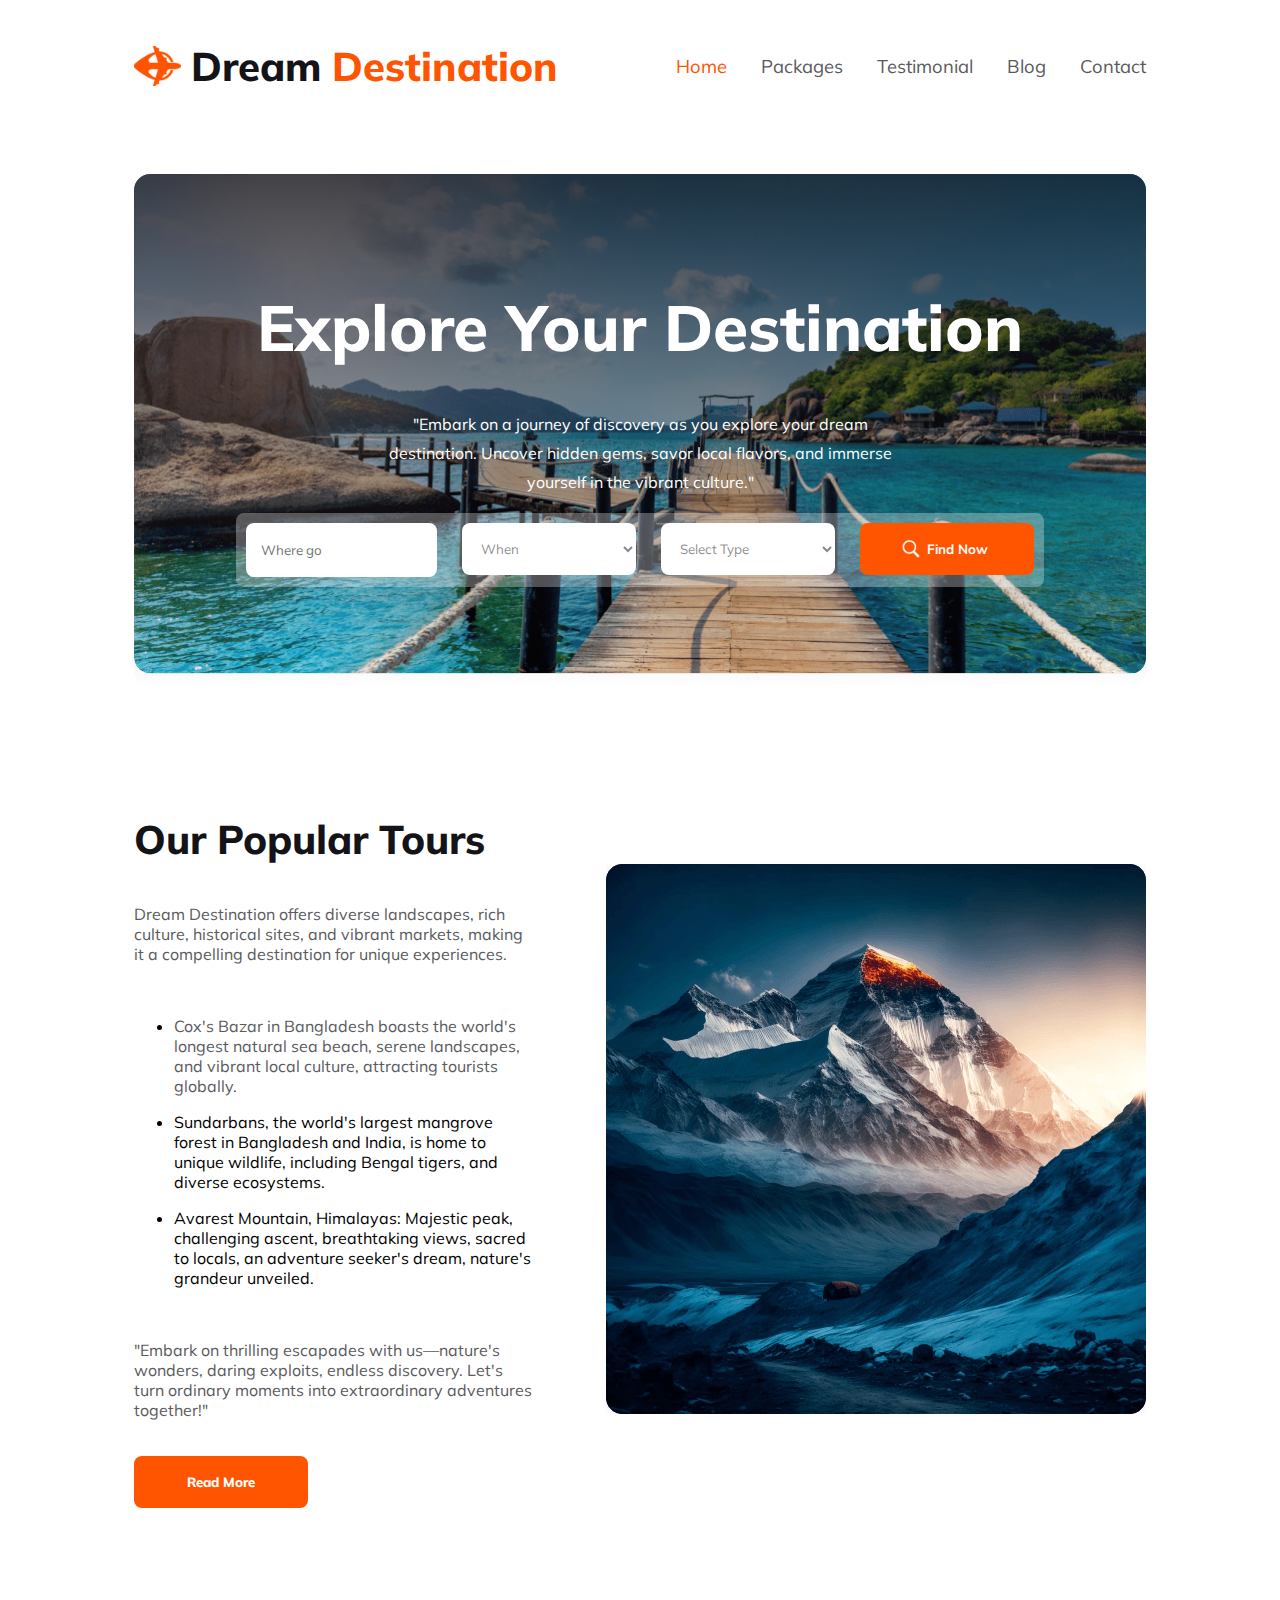
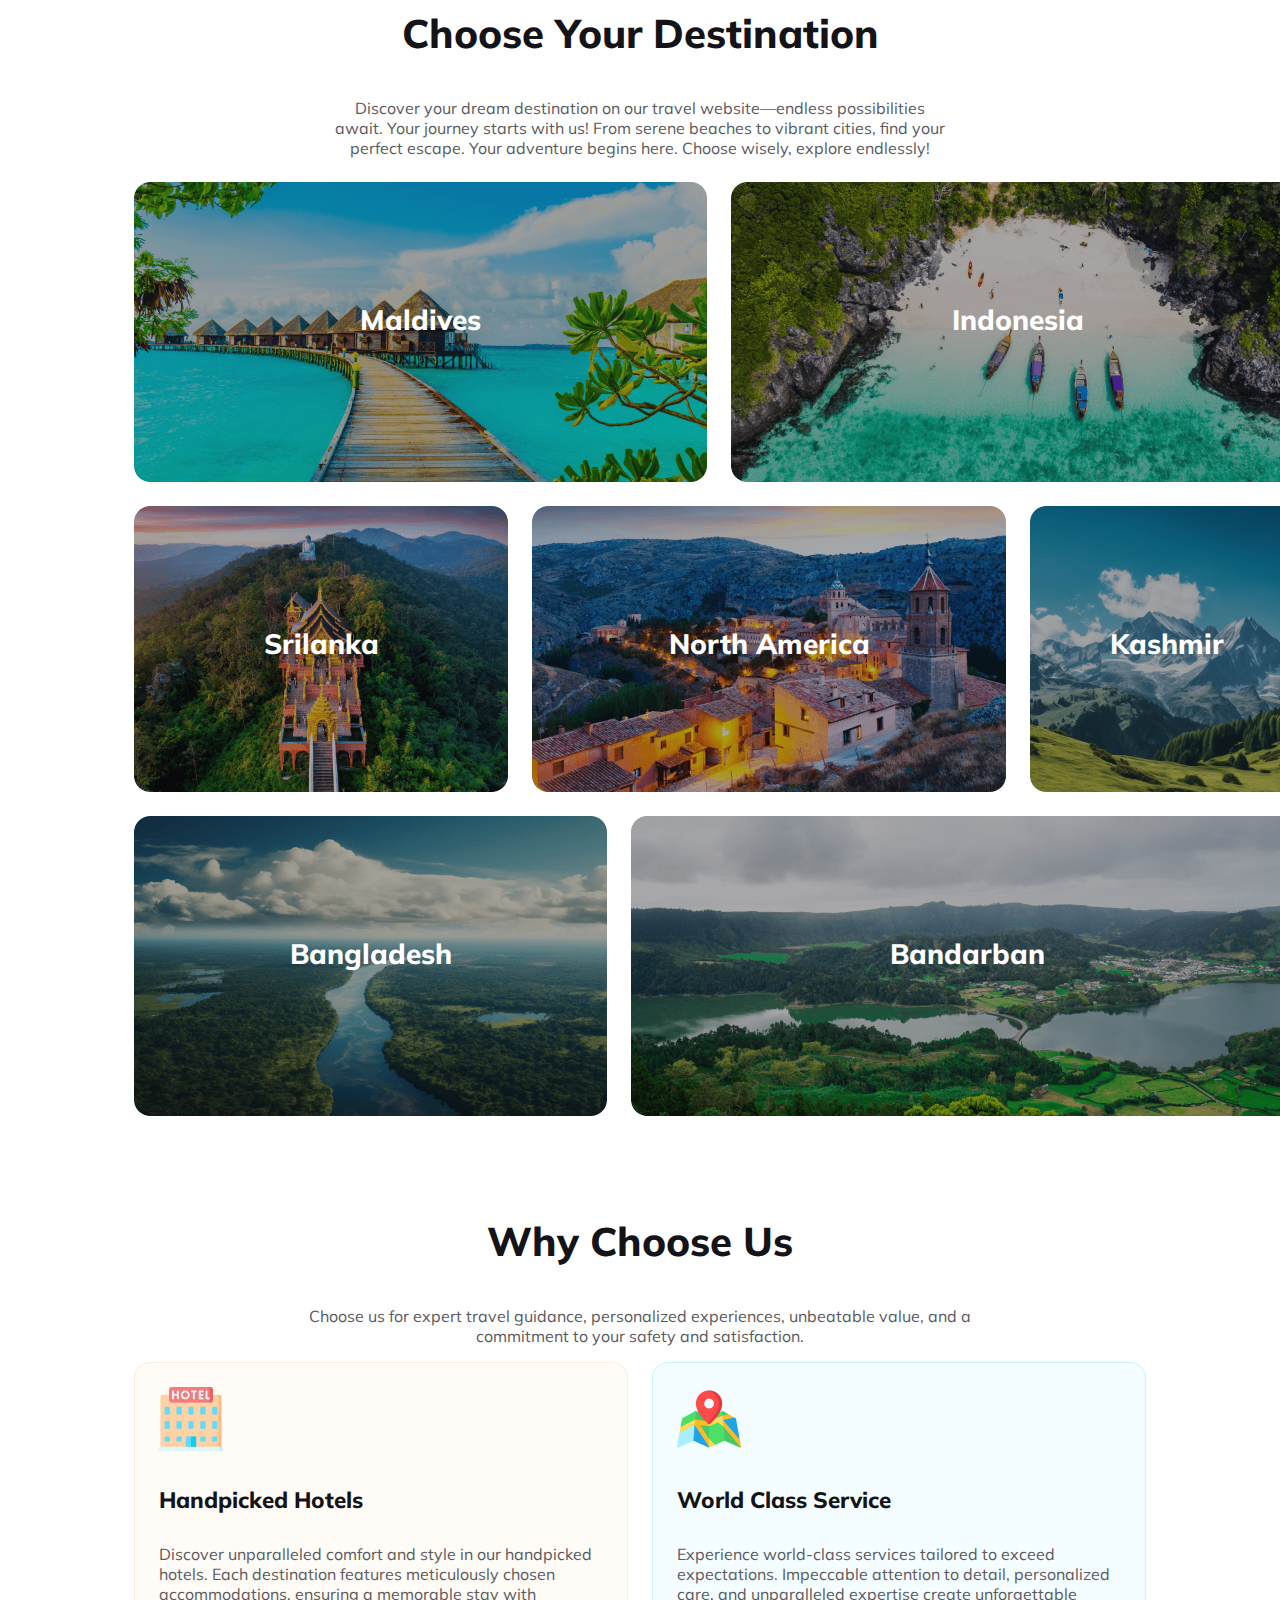
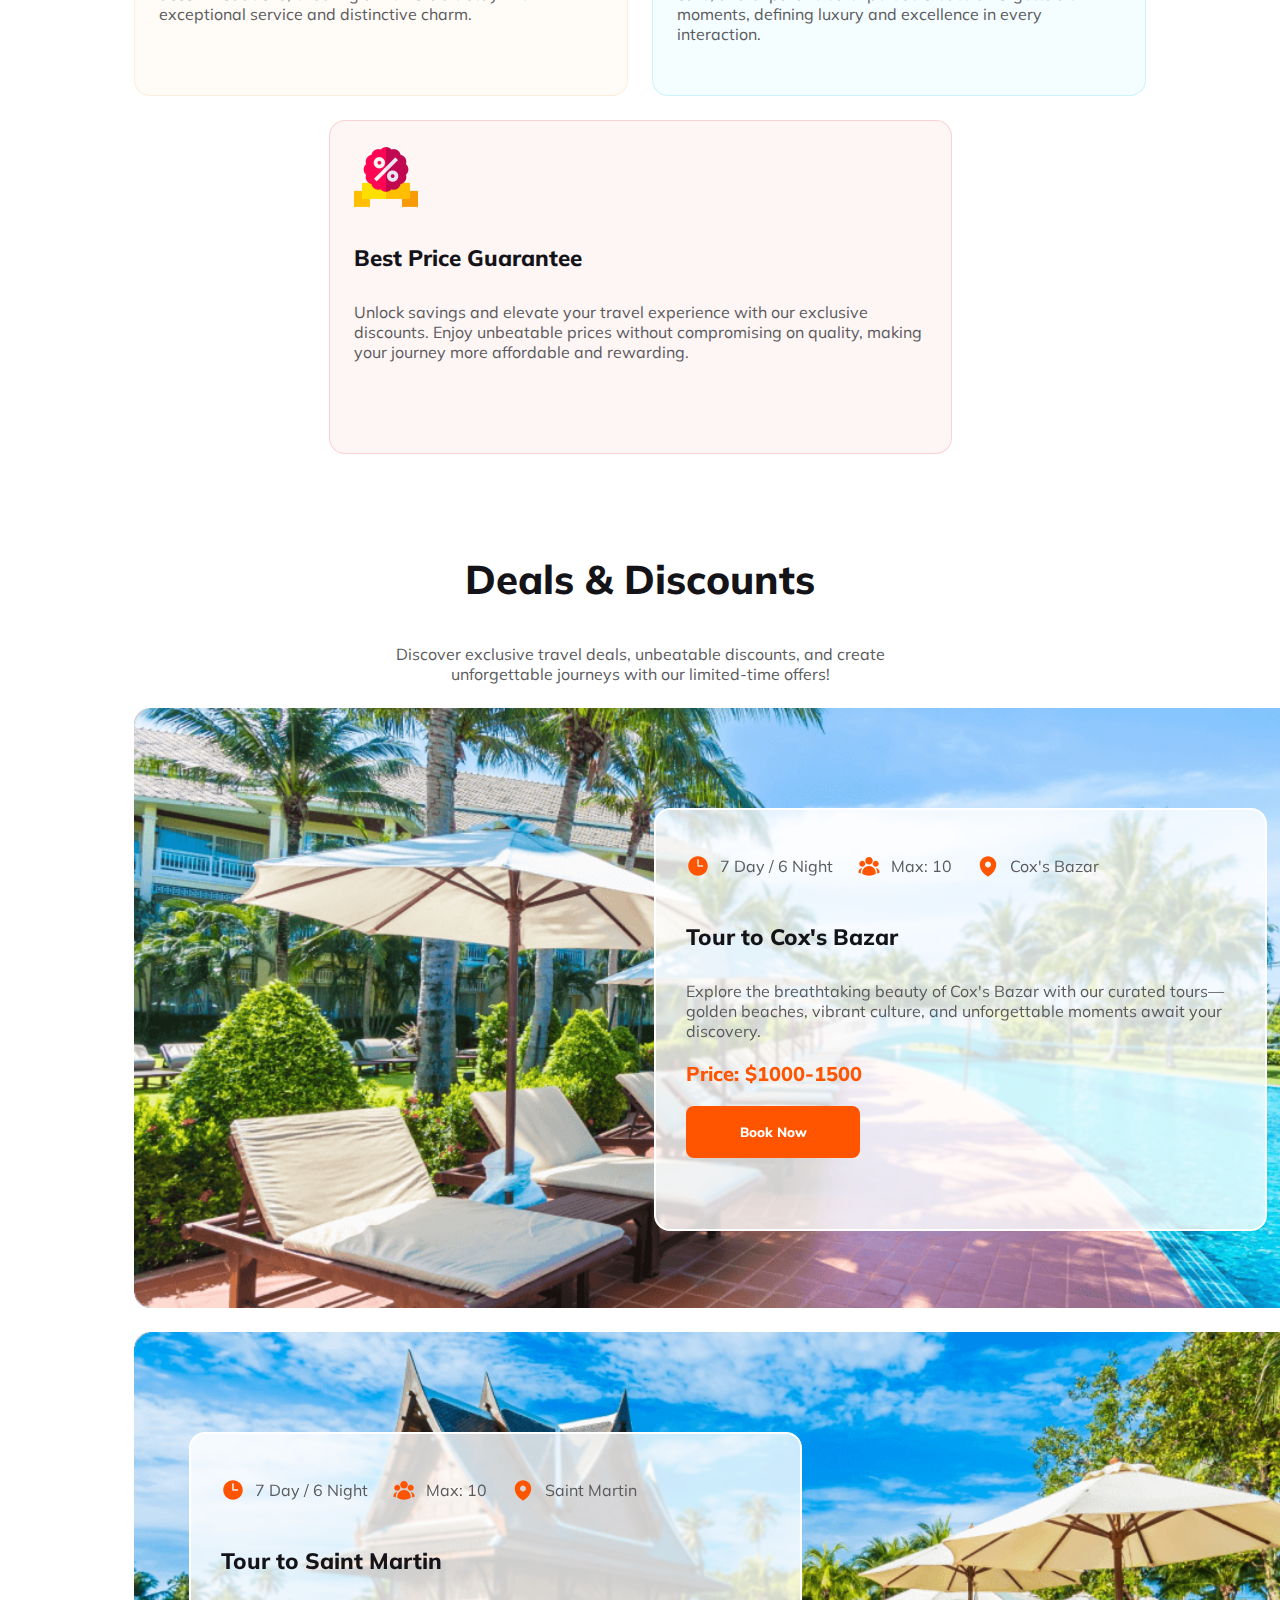
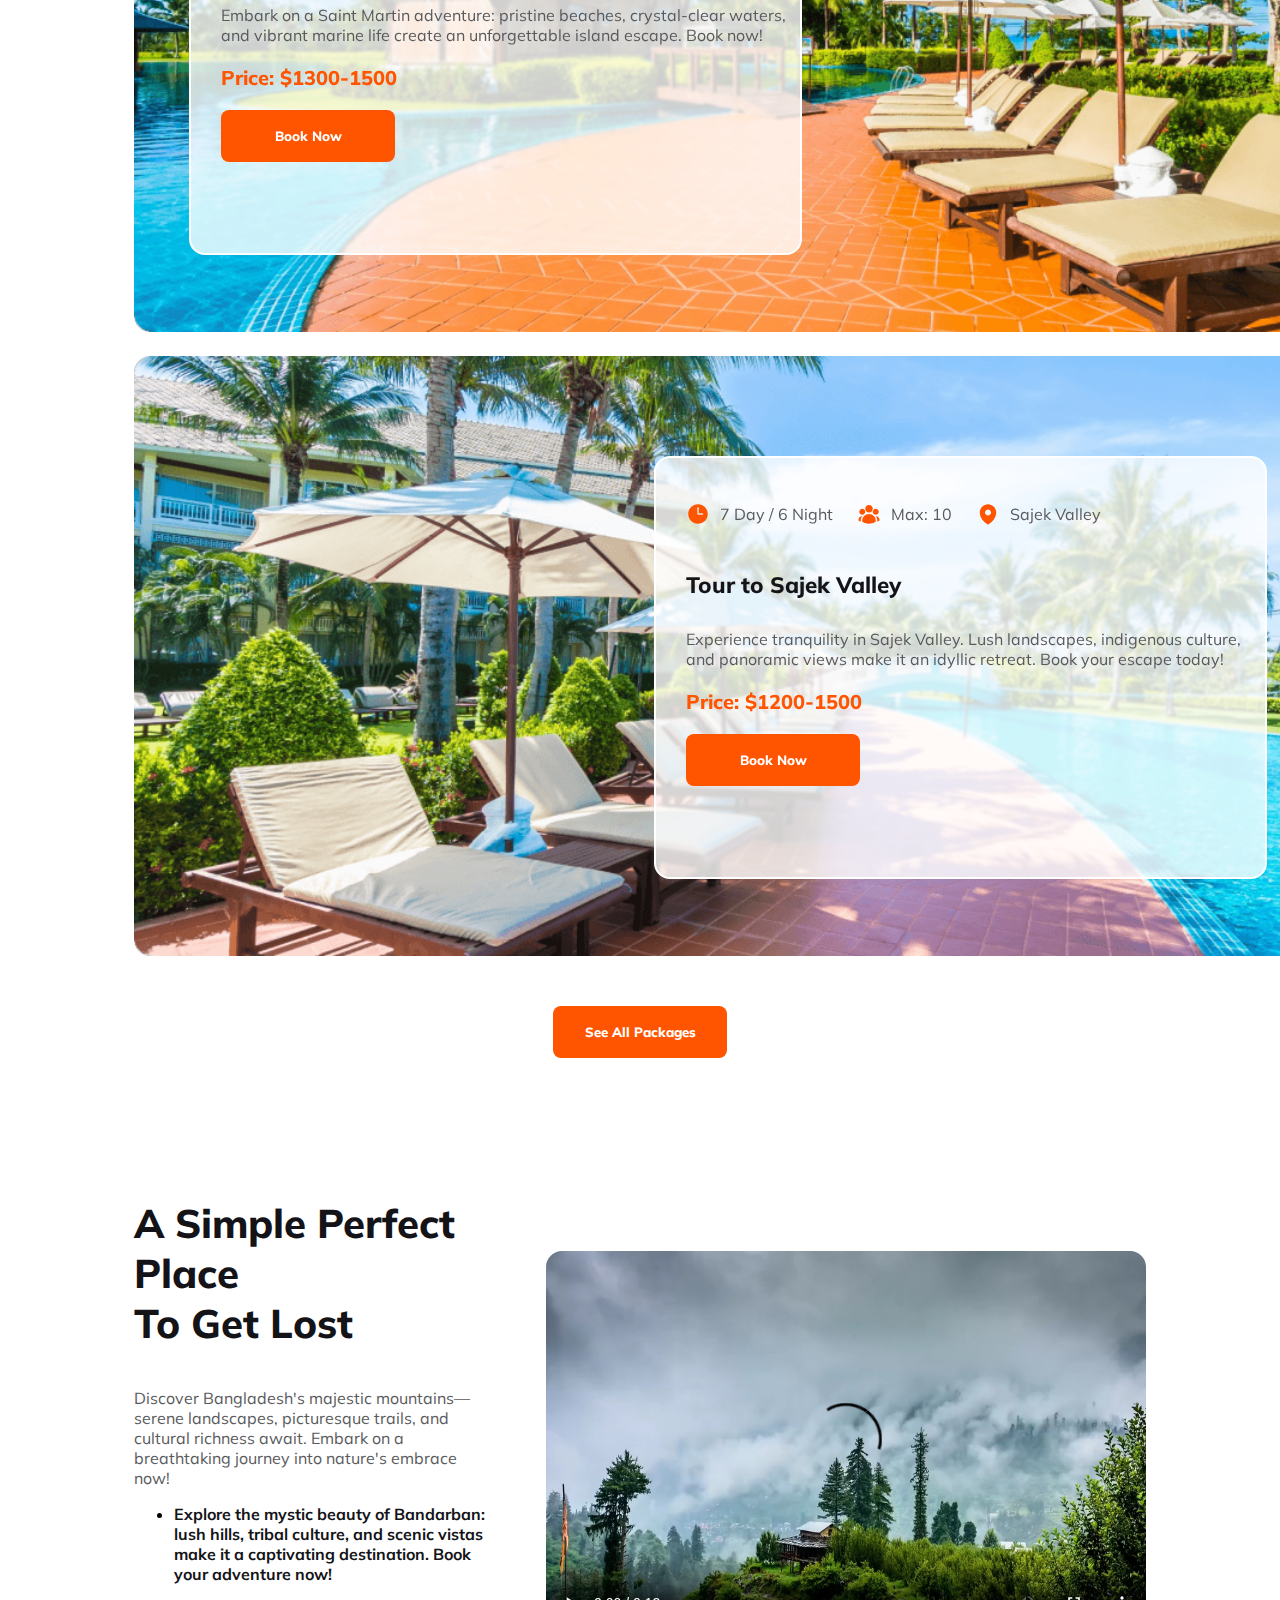
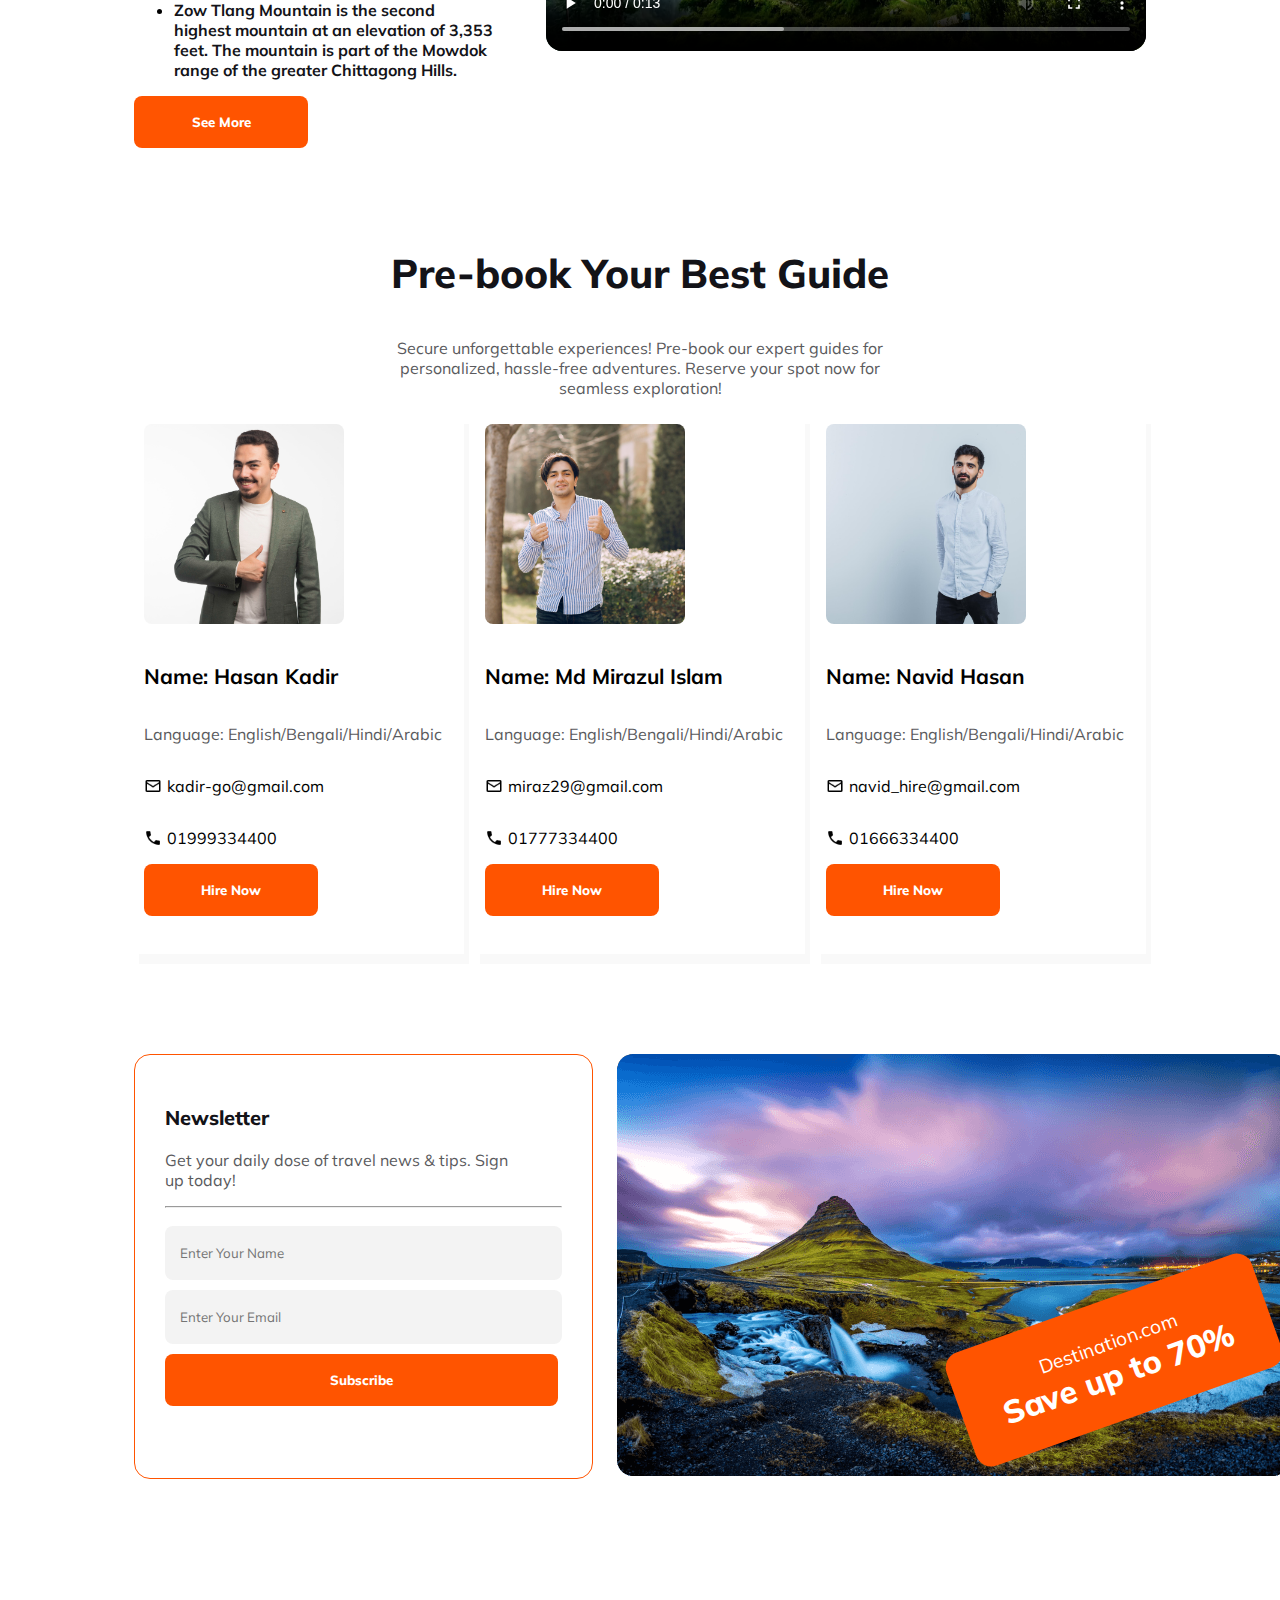
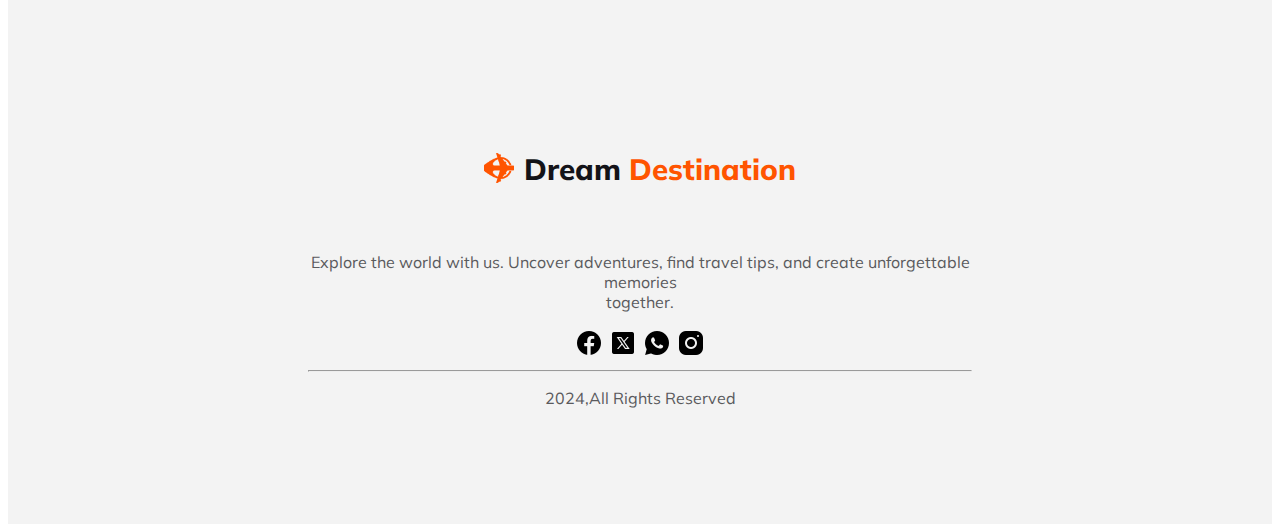
<file: index.html>
<!DOCTYPE html>
<html lang="en">

<head>
    <meta charset="UTF-8">
    <meta name="viewport" content="width=device-width, initial-scale=1.0">
    <title>Dream Destination</title>

    <link rel="stylesheet" href="styles/dream-destination.css">
    <link rel="stylesheet" href="styles/mobile-responsive.css">


</head>

<body>
    <!-- header section -->
    <header>
        <!-- nav section -->
        <nav class="nav-container">
            <div class="logo">
                <img src="./Images/Group 40071 (2).png" alt="" class="logo-img">
                <h2 class="primary-title">Dream <span class="orange-title">Destination</span></h2>
            </div>

            <div class="nav-item">
                <a href="" class="orange-home">Home</a>
                <a href="">Packages</a>
                <a href="">Testimonial</a>
                <a href="">Blog</a>
                <a href="">Contact</a>
            </div>
            <div class="menu-bar">
                <img src="./Images/menu-bar.png" alt="">
            </div>
        </nav>

        <!-- banner section -->
        <div class="banner-container">
            <div class="banner-text-container">
                <h1 class="banner-title">Explore Your Destination</h1>
                <p class="banner-description">"Embark on a journey of discovery as you explore your dream destination.
                    Uncover hidden gems, savor local flavors, and immerse yourself in the vibrant culture."</p>

                <form action="banner-form" class="banner-form">
                    <input class="form-item where-go" type="text" placeholder="Where go">
                    <select name="form-item" id="" class="form-item">
                        <option value="" disabled selected hidden>When</option>
                    </select>
                    <select name="form-item" id="" class="form-item">
                        <option value="" disabled selected hidden>Select Type</option>
                    </select>
                    <div class="form-button-items ">
                        <img src="./Images/search-icon.png" alt="" class="search-icon">
                        <button class="form-button">Find Now</button>
                    </div>

                </form>
            </div>
        </div>
    </header>
    <!-- main section -->
    <main>
        <!-- popular tours section  -->
        <div class="popular-tours-item-container">
            <div class="popular-tours-text-container">
                <h3 class="popular-tours-title primary-title">Our Popular Tours</h3>
                <div class="popular-tours-text">
                    <p class="primary-description">Dream Destination offers diverse landscapes, rich culture, historical
                        sites, and vibrant markets, making it a compelling destination for unique experiences.</p>
                    <br>
                    <ul>
                        <li>
                            <p class="primary-description">Cox's Bazar in Bangladesh boasts the world's longest natural
                                sea beach, serene landscapes, and vibrant local culture, attracting tourists globally.
                            </p>
                        </li>
                        <li>
                            <p class="primary-description"></p>Sundarbans, the world's largest mangrove forest in
                            Bangladesh and India, is home to unique wildlife, including Bengal tigers, and diverse
                            ecosystems.
                        </li>
                        <li>
                            <p class="primary-description"></p>Avarest Mountain, Himalayas: Majestic peak, challenging
                            ascent, breathtaking views, sacred to locals, an adventure seeker's dream, nature's grandeur
                            unveiled.
                        </li>
                    </ul>
                    <br>
                    <p class="primary-description">"Embark on thrilling escapades with us—nature's wonders, daring
                        exploits, endless discovery. Let's turn ordinary moments into extraordinary adventures
                        together!"</p>
                    <br>
                </div>
                <button class="button-primary">Read More</button>
            </div>
            <div class="popular-tours-img-container">
                <img src="./Images/Rectangle 4.png" alt="">
            </div>
        </div>

        <!-- Destination section -->
        <div class="destination-container">
            <div class="destination-text-container">
                <h3 class="primary-title">Choose Your Destination</h3>
                <p class="primary-description">Discover your dream destination on our travel website—endless
                    possibilities await. Your journey starts with us! From serene beaches to vibrant cities, find your
                    perfect escape. Your adventure begins here. Choose wisely, explore endlessly!</p>
            </div>
            <div class="place-container-1">

                <div class="maldives place-box">
                    <p class="place-name">Maldives</p>
                </div>
                <div class="indonesia place-box">
                    <p class="place-name">Indonesia</p>
                </div>

            </div>
            <div class="place-container-2">
                <div class="srilanka place-box-2">
                    <p class="place-name">Srilanka</p>

                </div>
                <div class="north-america place-box-2">

                    <p class="place-name place">North America</p>
                </div>
                <div class="kashmir place-box-2">
                    <p class="place-name">Kashmir</p>
                </div>



            </div>
            <div class="place-container-3">

                <div class="bangladesh place-box">
                    <p class="place-name">Bangladesh</p>
                </div>

                <div class="bandarban place-box">
                    <p class="place-name">Bandarban</p>
                </div>

            </div>
        </div>
        <!-- services section -->
        <div class="services-container">

            <div class="sevices-text">
                <h3 class="primary-title">Why Choose Us</h3>
                <p class="primary-description">Choose us for expert travel guidance, personalized experiences,
                    unbeatable value, and a commitment to your safety and satisfaction.</p>
            </div>

            <div class="services-box-container">
                <div class="services-box box-1">
                    <img src="./Images/hotel.png" alt="" class="services-icon">
                    <h4 class="services-title">Handpicked Hotels</h4>
                    <p class="primary-description">Discover unparalleled comfort and style in our handpicked hotels.
                        Each destination features meticulously chosen accommodations, ensuring a memorable stay with
                        exceptional service and distinctive charm.</p>
                </div>
                <div class="services-box box-2">
                    <img src="./Images/map.png" alt="" class="services-icon">
                    <h4 class="services-title">World Class Service</h4>
                    <p class="primary-description">Experience world-class services tailored to exceed expectations.
                        Impeccable attention to detail, personalized care, and unparalleled expertise create
                        unforgettable moments, defining luxury and excellence in every interaction.</p>
                </div>
            </div>
            <div class="services-box box-3">
                <img src="./Images/discount.png" alt="" class="services-icon">
                <h4 class="services-title">Best Price Guarantee</h4>
                <p class="primary-description">Unlock savings and elevate your travel experience with our exclusive
                    discounts. Enjoy unbeatable prices without compromising on quality, making your journey more
                    affordable and rewarding.</p>
            </div>

        </div>
        <!-- deals section -->
        <div class="deals-container">
            <div class="deals-text">
                <h3 class="primary-title">Deals & Discounts</h3>
                <p class="primary-description">Discover exclusive travel deals, unbeatable discounts, and create
                    unforgettable journeys with our limited-time offers!</p>
            </div>
            <div class="deals-bg">
                <div class="deals-item-container">
                    <div class="deals-heading-items">
                        <div class="deals-icon-text">
                            <img src="./Images/time.svg" alt="" class="deals-icon">
                            <p class="primary-description">7 Day / 6 Night</p>
                        </div>
                        <div class="deals-icon-text">
                            <img src="./Images/people.svg" alt="" class="deals-icon">
                            <p class="primary-description">Max: 10</p>
                        </div>
                        <div class="deals-icon-text">
                            <img src="./Images/location.svg" alt="" class="deals-icon">
                            <p class="primary-description">Cox's Bazar</p>
                        </div>
                    </div>
                    <h4 class="deals-title">Tour to Cox's Bazar</h4>
                    <p class="primary-description">Explore the breathtaking beauty of Cox's Bazar with our curated
                        tours—golden beaches, vibrant culture, and unforgettable moments await your discovery.</p>
                    <p class="deals-price">Price: $1000-1500</p>
                    <button class="button-primary">Book Now</button>
                </div>
            </div>
            <div class="deals-bg deals-bg-2">
                <div class="deals-item-container deals-item-container-2">
                    <div class="deals-heading-items">
                        <div class="deals-icon-text">
                            <img src="./Images/time.svg" alt="" class="deals-icon">
                            <p class="primary-description">7 Day / 6 Night</p>
                        </div>
                        <div class="deals-icon-text">
                            <img src="./Images/people.svg" alt="" class="deals-icon">
                            <p class="primary-description">Max: 10</p>
                        </div>
                        <div class="deals-icon-text">
                            <img src="./Images/location.svg" alt="" class="deals-icon">
                            <p class="primary-description">Saint Martin</p>
                        </div>
                    </div>
                    <h4 class="deals-title">Tour to Saint Martin</h4>
                    <p class="primary-description">Embark on a Saint Martin adventure: pristine beaches, crystal-clear
                        waters, and vibrant marine life create an unforgettable island escape. Book now!</p>
                    <p class="deals-price">Price: $1300-1500</p>
                    <button class="button-primary">Book Now</button>
                </div>
            </div>
            <div class="deals-bg">
                <div class="deals-item-container">
                    <div class="deals-heading-items">
                        <div class="deals-icon-text">
                            <img src="./Images/time.svg" alt="" class="deals-icon">
                            <p class="primary-description">7 Day / 6 Night</p>
                        </div>
                        <div class="deals-icon-text">
                            <img src="./Images/people.svg" alt="" class="deals-icon">
                            <p class="primary-description">Max: 10</p>
                        </div>
                        <div class="deals-icon-text">
                            <img src="./Images/location.svg" alt="" class="deals-icon">
                            <p class="primary-description">Sajek Valley</p>
                        </div>
                    </div>
                    <h4 class="deals-title">Tour to Sajek Valley</h4>
                    <p class="primary-description">Experience tranquility in Sajek Valley. Lush landscapes, indigenous
                        culture, and panoramic views make it an idyllic retreat. Book your escape today!</p>
                    <p class="deals-price">Price: $1200-1500</p>
                    <button class="button-primary">Book Now</button>
                </div>
            </div>
            <div class="deal-button">
                <button class="button-primary">See All Packages</button>
            </div>

        </div>

        <!-- perfect place section -->

        <div class="perfect-place-container">
            <div class="perfect-place-text">
                <h3 class="primary-title">A Simple Perfect Place <br>To Get Lost</h3>
                <p class="primary-description">Discover Bangladesh's majestic mountains—serene landscapes, picturesque
                    trails, and cultural richness await. Embark on a breathtaking journey into nature's embrace now!</p>
                <ul>
                    <li>
                        <p class="about-places">Explore the mystic beauty of Bandarban: lush hills, tribal culture, and
                            scenic vistas make it a captivating destination. Book your adventure now!</p>
                    </li>
                    <li>
                        <p class="about-places">Zow Tlang Mountain is the second highest mountain at an elevation of
                            3,353 feet. The mountain is part of the Mowdok range of the greater Chittagong Hills.</p>
                    </li>
                </ul>
                <button class="button-primary">See More</button>
            </div>
            <div class="perfect-place-video">
                <video width="600" height="400" controls>
                    <source src="./videos/mountains.mp4" type="video/mp4">
                </video>
            </div>

        </div>

        <!-- tourist-guide-section -->
        <div class="tourist-guide-container">
            <div class="guide-heading-text">
                <h3 class="primary-title">Pre-book Your Best Guide</h3>
                <p class="primary-description">Secure unforgettable experiences! Pre-book our expert guides for
                    personalized, hassle-free adventures. Reserve your spot now for seamless exploration!</p>
            </div>
            <div class="guide-items-container">
                <div class="guide-container">
                    <img src="./Images/Kadir.jpg" alt="" class="guide-photo">
                    <h5 class="guide-name">Name: Hasan Kadir</h5>
                    <p class="primary-description">Language: English/Bengali/Hindi/Arabic</p>
                    <div class="guide-email">
                        <img src="./Images/email.png" alt="">
                        <p>kadir-go@gmail.com</p>
                    </div>
                    <div class="guide-phone">
                        <img src="./Images/phone.png" alt="">
                        <p>01999334400</p>
                    </div>
                    <div class="guide-button">
                        <button class="button-primary">Hire Now</button>
                    </div>
                </div>
                <div class="guide-container">
                    <img src="./Images/Miraz.jpg" alt="" class="guide-photo">
                    <h5 class="guide-name">Name: Md Mirazul Islam</h5>
                    <p class="primary-description">Language: English/Bengali/Hindi/Arabic</p>
                    <div class="guide-email">
                        <img src="./Images/email.png" alt="">
                        <p>miraz29@gmail.com</p>
                    </div>
                    <div class="guide-phone">
                        <img src="./Images/phone.png" alt="">
                        <p>01777334400</p>
                    </div>
                    <div class="guide-button">
                        <button class="button-primary">Hire Now</button>
                    </div>
                </div>
                <div class="guide-container">
                    <img src="./Images/navid.jpg" alt="" class="guide-photo">
                    <h5 class="guide-name">Name: Navid Hasan</h5>
                    <p class="primary-description">Language: English/Bengali/Hindi/Arabic</p>
                    <div class="guide-email">
                        <img src="./Images/email.png" alt="">
                        <p>navid_hire@gmail.com</p>
                    </div>
                    <div class="guide-phone">
                        <img src="./Images/phone.png" alt="">
                        <p>01666334400</p>
                    </div>
                    <div class="guide-button">
                        <button class="button-primary">Hire Now</button>
                    </div>
                </div>
            </div>

        </div>
        <!-- newsletter section -->
        <div class="newsletter-container">
            <div class="newsletter-items">
                <div class="newsletter-text">
                    <h3 class="newletter-title">Newsletter</h3>
                    <p class="primary-description">Get your daily dose of travel news & tips. Sign <br> up today!</p>
                </div>
                <hr>
                <div class="newsletter-input-items-container">
                    <input type="text" name="Your Name" id="newsletter-input-items" placeholder="Enter Your Name"><br>
                    <input type="email" name="Your Email" id="newsletter-input-items"
                        placeholder="Enter Your Email"><br>
                    <button class="button-primary" id="newsletter-button">Subscribe</button>
                </div>
            </div>
            <div class="newsletter-photo-container">
                <img src="./Images/Rectangle 8 (1).png" alt="">
                <div class="discount-box">
                    <p>Destination.com</p>
                    <h3>Save up to 70%</h3>

                </div>
            </div>
        </div>

    </main>

    <!-- footer section -->

    <footer>
        <div class="footer-container">
            <div class="footer-logo">
                <img src="./Images/Group 40071 (2).png" alt="">
                <h5 class="footer-title">Dream <span class="footer-orange-title">Destination</span></h5>
            </div>
            <p class="primary-description">Explore the world with us. Uncover adventures, find travel tips, and create
                unforgettable memories <br>together.</p>
            <div class="social-icons">
                <a href=""><img src="./Images/facebook.png" alt=""></a>
                <a href=""><img src="./Images/x.png" alt=""></a>
                <a href=""><img src="./Images/whats app.png" alt=""></a>
                <a href=""><img src="./Images/instagram.png" alt=""></a>
            </div>
            <hr>
            <p class="primary-description">2024,All Rights Reserved</p>
        </div>

    </footer>

</body>

</html>
</file>
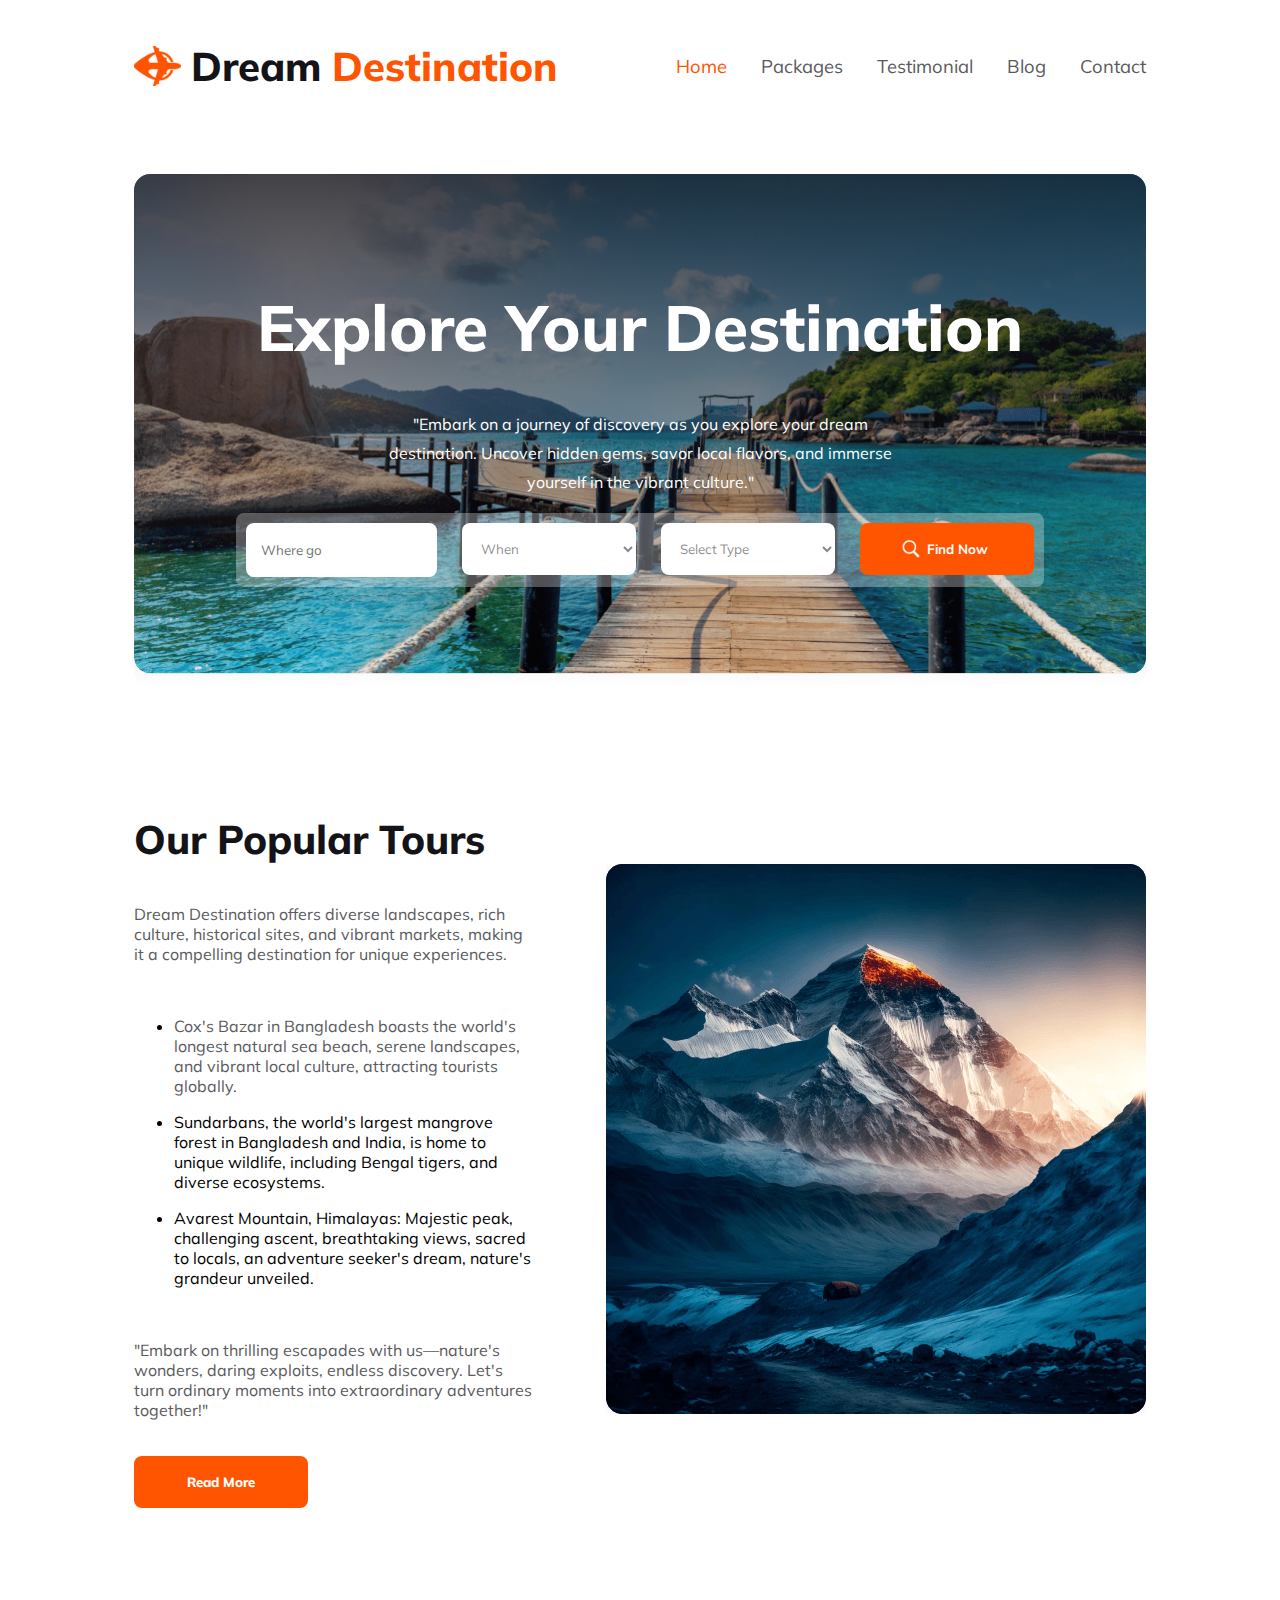
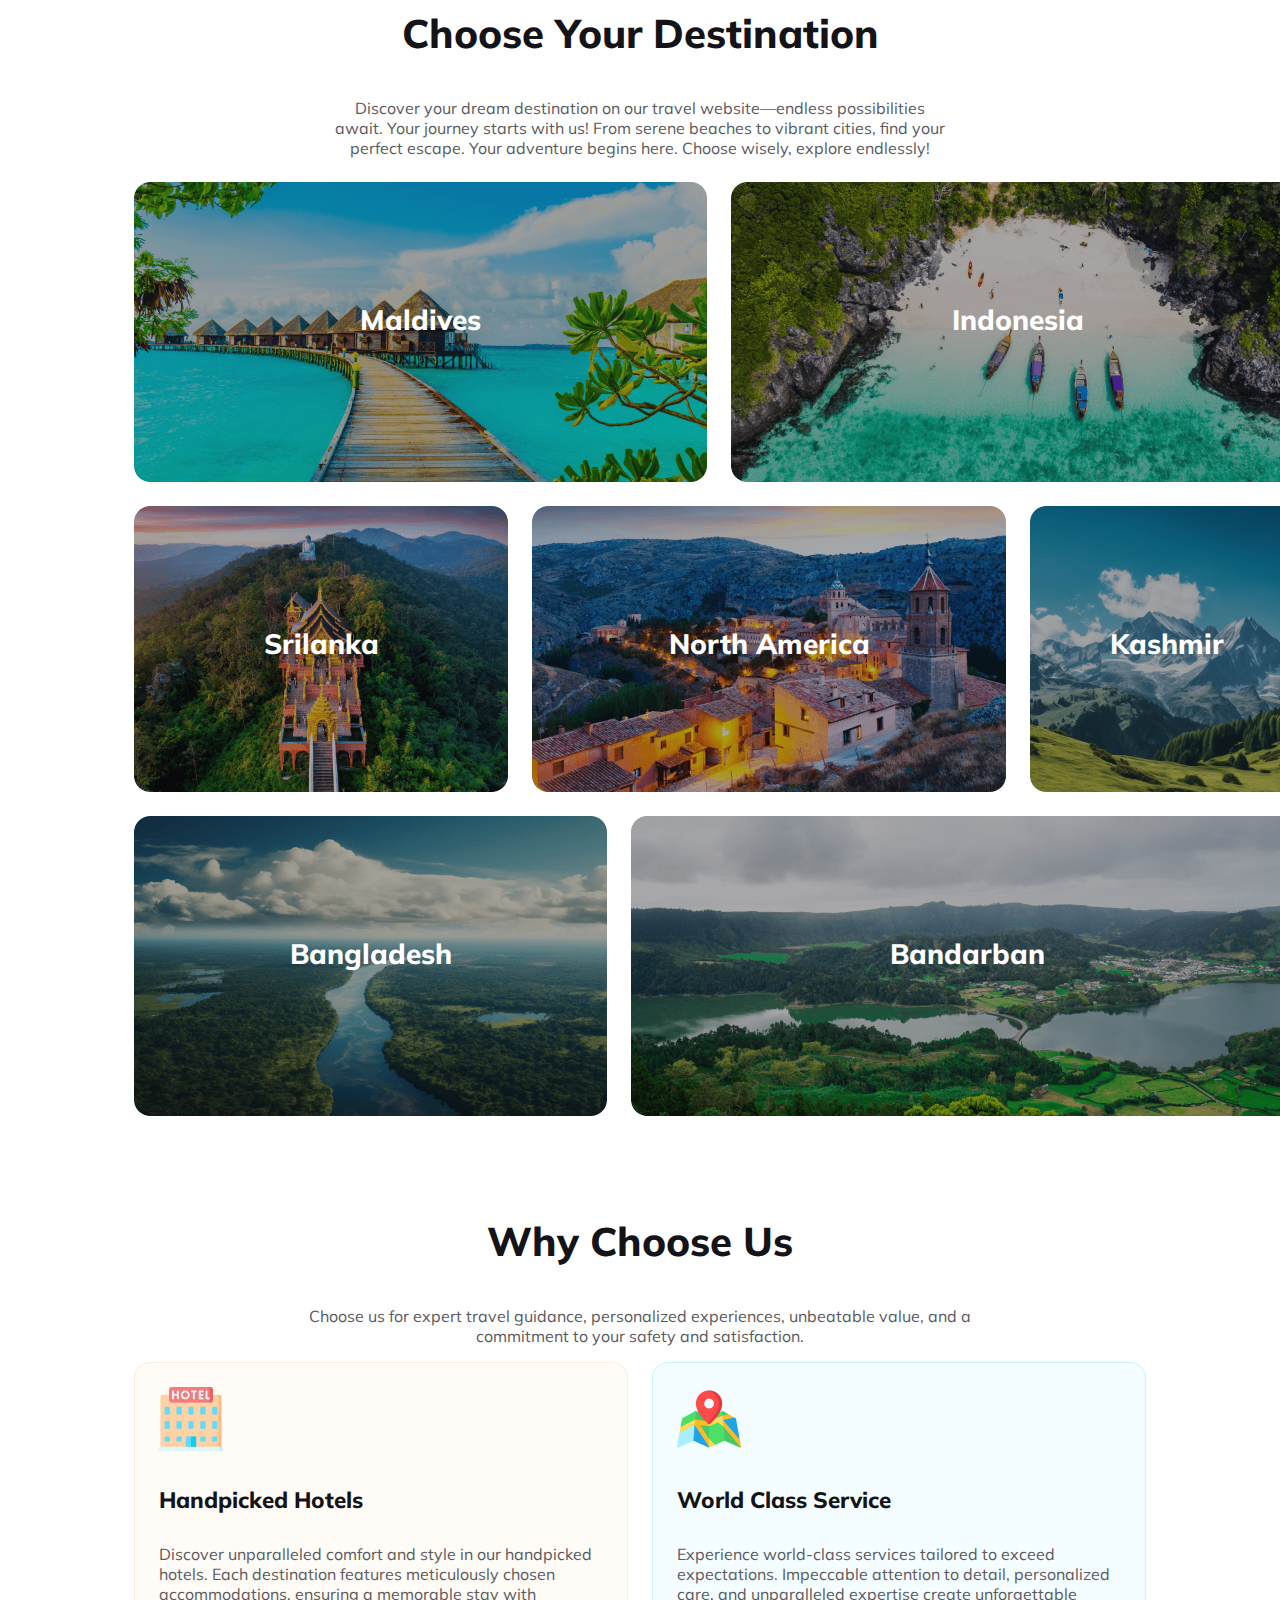
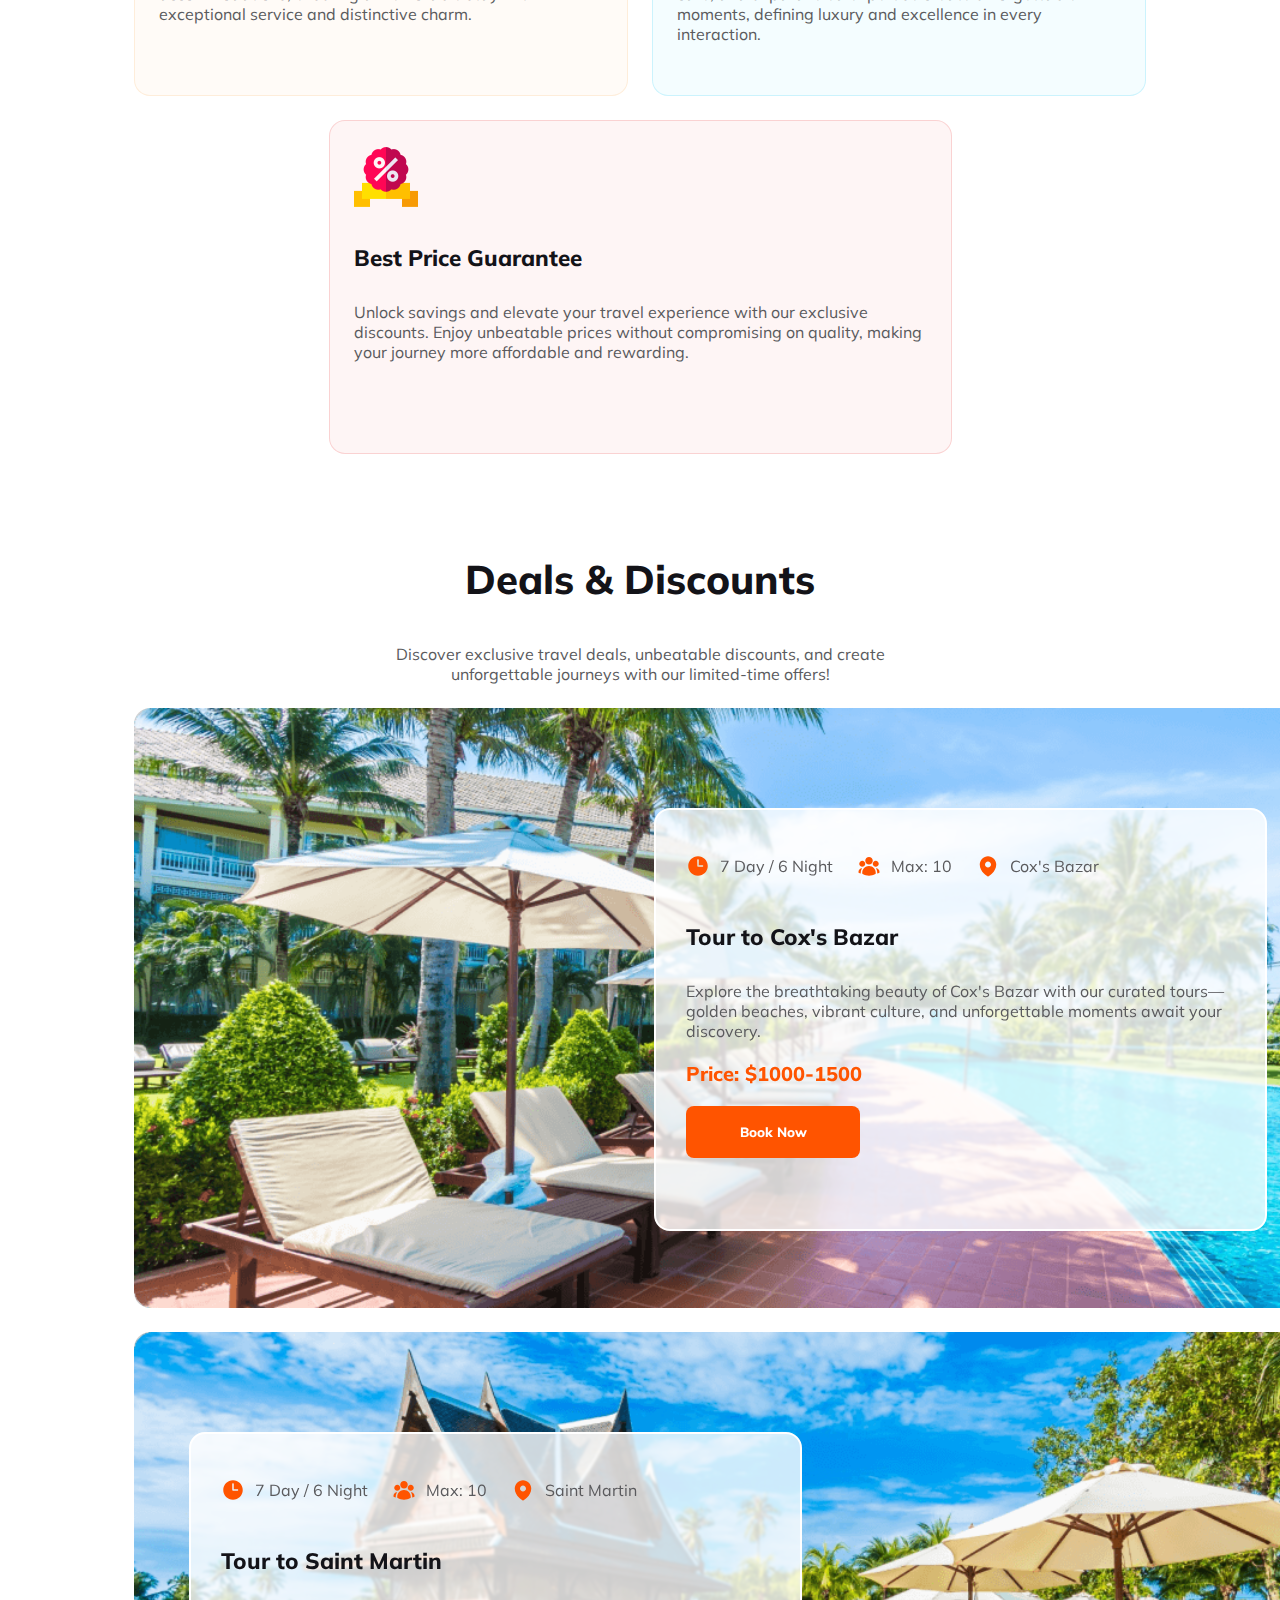
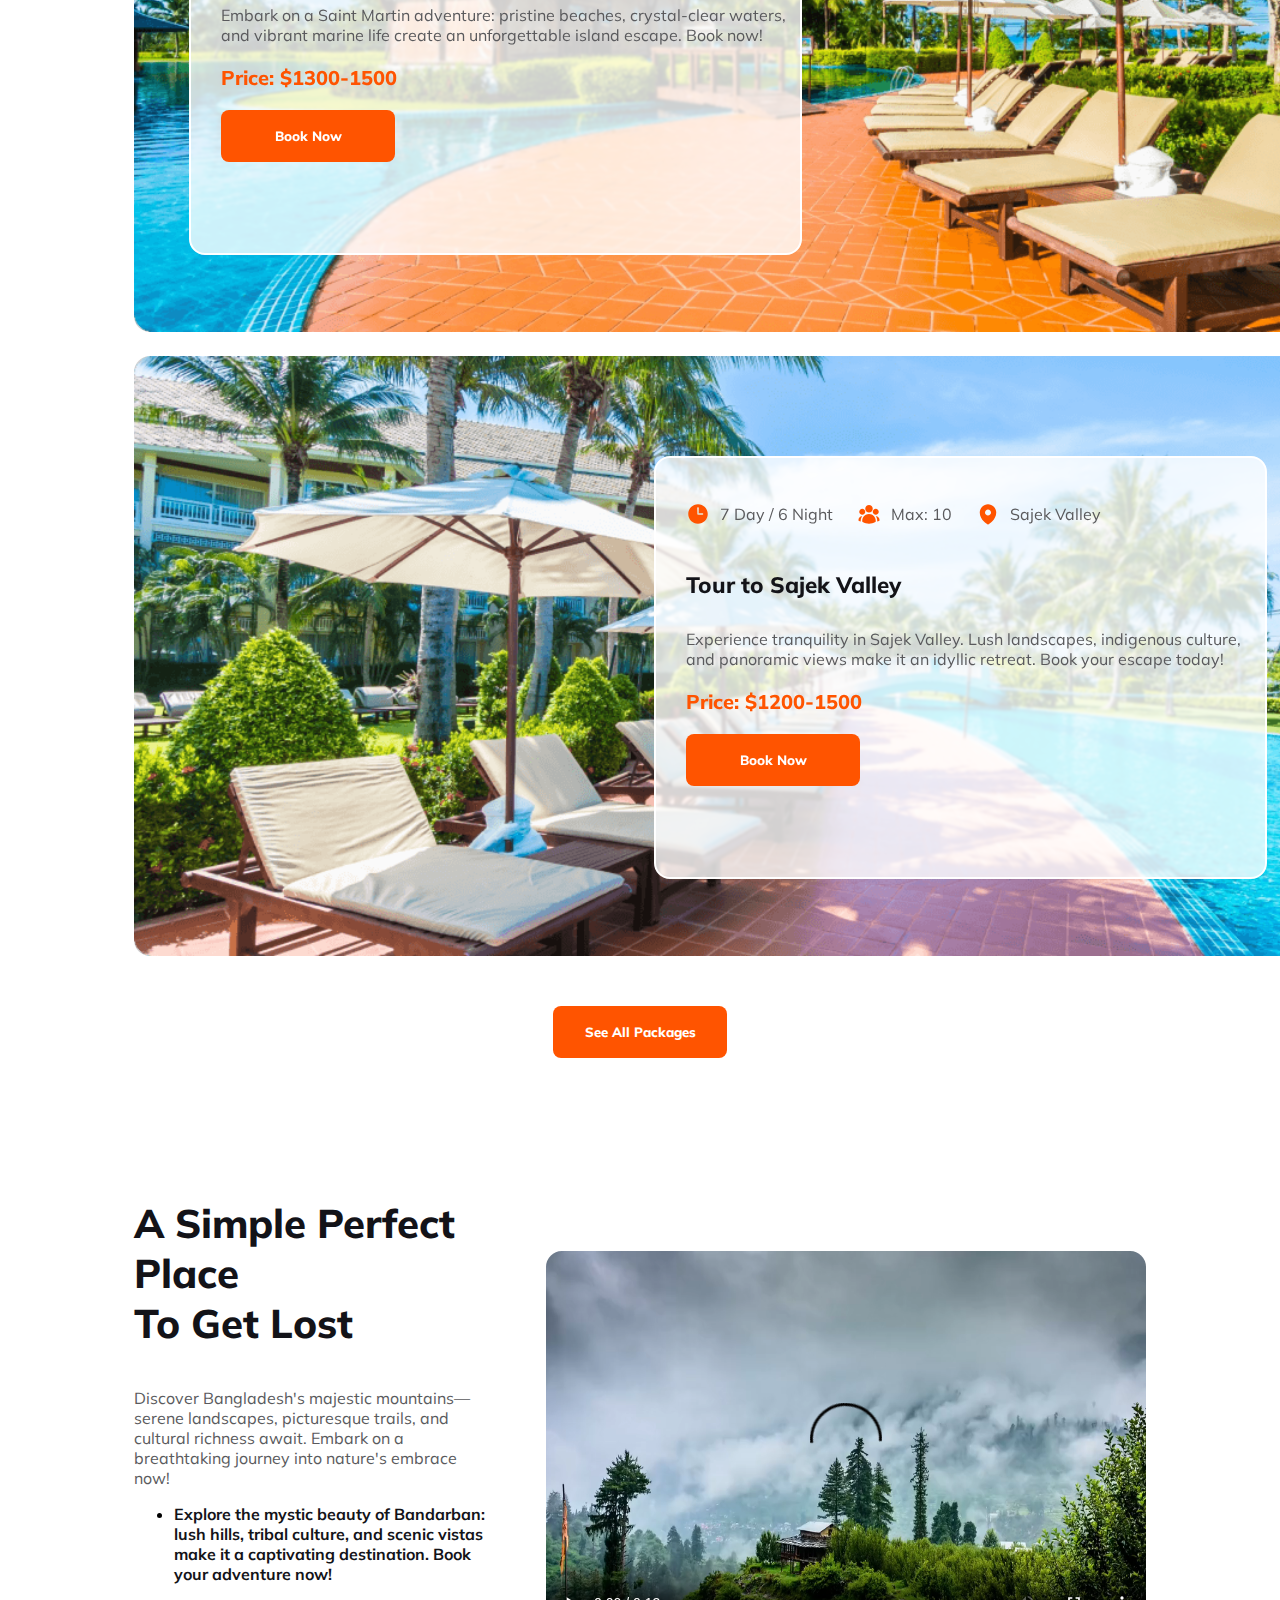
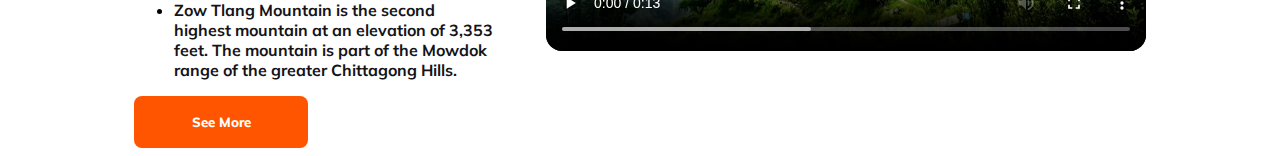
<file: dream-destination.html>
<!DOCTYPE html>
<html lang="en">

<head>
    <meta charset="UTF-8">
    <meta name="viewport" content="width=device-width, initial-scale=1.0">
    <title>Dream Destination</title>

    <link rel="stylesheet" href="styles/dream-destination.css">
    <link rel="stylesheet" href="styles/mobile-responsive.css">


</head>

<body>
    <!-- header section -->
    <header>
        <!-- nav section -->
        <nav class="nav-container">
            <div class="logo">
                <img src="./Images/Group 40071 (2).png" alt="" class="logo-img">
                <h2 class="primary-title">Dream <span class="orange-title">Destination</span></h2>
            </div>

            <div class="nav-item">
                <a href="" class="orange-home">Home</a>
                <a href="">Packages</a>
                <a href="">Testimonial</a>
                <a href="">Blog</a>
                <a href="">Contact</a>
            </div>
            <div class="menu-bar">
                <img src="./Images/menu-bar.png" alt="">
            </div>
        </nav>

        <!-- banner section -->
        <div class="banner-container">
            <div class="banner-text-container">
                <h1 class="banner-title">Explore Your Destination</h1>
                <p class="banner-description">"Embark on a journey of discovery as you explore your dream destination.
                    Uncover hidden gems, savor local flavors, and immerse yourself in the vibrant culture."</p>

                <form action="banner-form" class="banner-form">
                    <input class="form-item where-go" type="text" placeholder="Where go">
                    <select name="form-item" id="" class="form-item">
                        <option value="" disabled selected hidden>When</option>
                    </select>
                    <select name="form-item" id="" class="form-item">
                        <option value="" disabled selected hidden>Select Type</option>
                    </select>
                    <div class="form-button-items ">
                        <img src="./Images/search-icon.png" alt="" class="search-icon">
                        <button class="form-button">Find Now</button>
                    </div>

                </form>
            </div>
        </div>
    </header>
    <!-- main section -->
    <main>
        <!-- popular tours section  -->
        <div class="popular-tours-item-container">
            <div class="popular-tours-text-container">
                <h3 class="popular-tours-title primary-title">Our Popular Tours</h3>
                <div class="popular-tours-text">
                    <p class="primary-description">Dream Destination offers diverse landscapes, rich culture, historical
                        sites, and vibrant markets, making it a compelling destination for unique experiences.</p>
                    <br>
                    <ul>
                        <li>
                            <p class="primary-description">Cox's Bazar in Bangladesh boasts the world's longest natural
                                sea beach, serene landscapes, and vibrant local culture, attracting tourists globally.
                            </p>
                        </li>
                        <li>
                            <p class="primary-description"></p>Sundarbans, the world's largest mangrove forest in
                            Bangladesh and India, is home to unique wildlife, including Bengal tigers, and diverse
                            ecosystems.
                        </li>
                        <li>
                            <p class="primary-description"></p>Avarest Mountain, Himalayas: Majestic peak, challenging
                            ascent, breathtaking views, sacred to locals, an adventure seeker's dream, nature's grandeur
                            unveiled.
                        </li>
                    </ul>
                    <br>
                    <p class="primary-description">"Embark on thrilling escapades with us—nature's wonders, daring
                        exploits, endless discovery. Let's turn ordinary moments into extraordinary adventures
                        together!"</p>
                    <br>
                </div>
                <button class="button-primary">Read More</button>
            </div>
            <div class="popular-tours-img-container">
                <img src="./Images/Rectangle 4.png" alt="">
            </div>
        </div>

        <!-- Destination section -->
        <div class="destination-container">
            <div class="destination-text-container">
                <h3 class="primary-title">Choose Your Destination</h3>
                <p class="primary-description">Discover your dream destination on our travel website—endless
                    possibilities await. Your journey starts with us! From serene beaches to vibrant cities, find your
                    perfect escape. Your adventure begins here. Choose wisely, explore endlessly!</p>
            </div>
            <div class="place-container-1">

                <div class="maldives place-box">
                    <p class="place-name">Maldives</p>
                </div>
                <div class="indonesia place-box">
                    <p class="place-name">Indonesia</p>
                </div>

            </div>
            <div class="place-container-2">
                <div class="srilanka place-box-2">
                    <p class="place-name">Srilanka</p>

                </div>
                <div class="north-america place-box-2">

                    <p class="place-name place">North America</p>
                </div>
                <div class="kashmir place-box-2">
                    <p class="place-name">Kashmir</p>
                </div>



            </div>
            <div class="place-container-3">

                <div class="bangladesh place-box">
                    <p class="place-name">Bangladesh</p>
                </div>

                <div class="bandarban place-box">
                    <p class="place-name">Bandarban</p>
                </div>

            </div>
        </div>
        <!-- services section -->
        <div class="services-container">

            <div class="sevices-text">
                <h3 class="primary-title">Why Choose Us</h3>
                <p class="primary-description">Choose us for expert travel guidance, personalized experiences,
                    unbeatable value, and a commitment to your safety and satisfaction.</p>
            </div>

            <div class="services-box-container">
                <div class="services-box box-1">
                    <img src="./Images/hotel.png" alt="" class="services-icon">
                    <h4 class="services-title">Handpicked Hotels</h4>
                    <p class="primary-description">Discover unparalleled comfort and style in our handpicked hotels.
                        Each destination features meticulously chosen accommodations, ensuring a memorable stay with
                        exceptional service and distinctive charm.</p>
                </div>
                <div class="services-box box-2">
                    <img src="./Images/map.png" alt="" class="services-icon">
                    <h4 class="services-title">World Class Service</h4>
                    <p class="primary-description">Experience world-class services tailored to exceed expectations.
                        Impeccable attention to detail, personalized care, and unparalleled expertise create
                        unforgettable moments, defining luxury and excellence in every interaction.</p>
                </div>
            </div>
            <div class="services-box box-3">
                <img src="./Images/discount.png" alt="" class="services-icon">
                <h4 class="services-title">Best Price Guarantee</h4>
                <p class="primary-description">Unlock savings and elevate your travel experience with our exclusive
                    discounts. Enjoy unbeatable prices without compromising on quality, making your journey more
                    affordable and rewarding.</p>
            </div>

        </div>
        <!-- deals section -->
        <div class="deals-container">
            <div class="deals-text">
                <h3 class="primary-title">Deals & Discounts</h3>
                <p class="primary-description">Discover exclusive travel deals, unbeatable discounts, and create
                    unforgettable journeys with our limited-time offers!</p>
            </div>
            <div class="deals-bg">
                <div class="deals-item-container">
                    <div class="deals-heading-items">
                        <div class="deals-icon-text">
                            <img src="./Images/time.svg" alt="" class="deals-icon">
                            <p class="primary-description">7 Day / 6 Night</p>
                        </div>
                        <div class="deals-icon-text">
                            <img src="./Images/people.svg" alt="" class="deals-icon">
                            <p class="primary-description">Max: 10</p>
                        </div>
                        <div class="deals-icon-text">
                            <img src="./Images/location.svg" alt="" class="deals-icon">
                            <p class="primary-description">Cox's Bazar</p>
                        </div>
                    </div>
                    <h4 class="deals-title">Tour to Cox's Bazar</h4>
                    <p class="primary-description">Explore the breathtaking beauty of Cox's Bazar with our curated
                        tours—golden beaches, vibrant culture, and unforgettable moments await your discovery.</p>
                    <p class="deals-price">Price: $1000-1500</p>
                    <button class="button-primary">Book Now</button>
                </div>
            </div>
            <div class="deals-bg deals-bg-2">
                <div class="deals-item-container deals-item-container-2">
                    <div class="deals-heading-items">
                        <div class="deals-icon-text">
                            <img src="./Images/time.svg" alt="" class="deals-icon">
                            <p class="primary-description">7 Day / 6 Night</p>
                        </div>
                        <div class="deals-icon-text">
                            <img src="./Images/people.svg" alt="" class="deals-icon">
                            <p class="primary-description">Max: 10</p>
                        </div>
                        <div class="deals-icon-text">
                            <img src="./Images/location.svg" alt="" class="deals-icon">
                            <p class="primary-description">Saint Martin</p>
                        </div>
                    </div>
                    <h4 class="deals-title">Tour to Saint Martin</h4>
                    <p class="primary-description">Embark on a Saint Martin adventure: pristine beaches, crystal-clear
                        waters, and vibrant marine life create an unforgettable island escape. Book now!</p>
                    <p class="deals-price">Price: $1300-1500</p>
                    <button class="button-primary">Book Now</button>
                </div>
            </div>
            <div class="deals-bg">
                <div class="deals-item-container">
                    <div class="deals-heading-items">
                        <div class="deals-icon-text">
                            <img src="./Images/time.svg" alt="" class="deals-icon">
                            <p class="primary-description">7 Day / 6 Night</p>
                        </div>
                        <div class="deals-icon-text">
                            <img src="./Images/people.svg" alt="" class="deals-icon">
                            <p class="primary-description">Max: 10</p>
                        </div>
                        <div class="deals-icon-text">
                            <img src="./Images/location.svg" alt="" class="deals-icon">
                            <p class="primary-description">Sajek Valley</p>
                        </div>
                    </div>
                    <h4 class="deals-title">Tour to Sajek Valley</h4>
                    <p class="primary-description">Experience tranquility in Sajek Valley. Lush landscapes, indigenous
                        culture, and panoramic views make it an idyllic retreat. Book your escape today!</p>
                    <p class="deals-price">Price: $1200-1500</p>
                    <button class="button-primary">Book Now</button>
                </div>
            </div>
            <div class="deal-button">
                <button class="button-primary">See All Packages</button>
            </div>

        </div>

        <!-- perfect place section -->

        <div class="perfect-place-container">
            <div class="perfect-place-text">
                <h3 class="primary-title">A Simple Perfect Place <br>To Get Lost</h3>
                <p class="primary-description">Discover Bangladesh's majestic mountains—serene landscapes, picturesque
                    trails, and cultural richness await. Embark on a breathtaking journey into nature's embrace now!</p>
                <ul>
                    <li>
                        <p class="about-places">Explore the mystic beauty of Bandarban: lush hills, tribal culture, and
                            scenic vistas make it a captivating destination. Book your adventure now!</p>
                    </li>
                    <li>
                        <p class="about-places">Zow Tlang Mountain is the second highest mountain at an elevation of
                            3,353 feet. The mountain is part of the Mowdok range of the greater Chittagong Hills.</p>
                    </li>
                </ul>
                <button class="button-primary">See More</button>
            </div>
            <div class="perfect-place-video">
                <video width="600" height="400" controls>
                    <source src="./videos/mountains.mp4" type="video/mp4">
                </video>
            </div>

        </div>

    </main>

    <footer>

    </footer>

</body>

</html>
</file>
<file: styles/dream-destination.css>
/* Shared Styles */
@import url('https://fonts.googleapis.com/css2?family=Mulish:wght@400;600;700;800&display=swap');

* {
    font-family: 'Mulish', sans-serif;
}

header,
main {
    width: 80%;
    margin: 0 auto;
}


:root {
    --orange: #FF5400;
    --black: #131318;
    --light-black: #424247;
    --light-black-2: #5A5A5D;
    --light-black-3: rgba(19, 19, 24, 0.50);
    --white: #FFF;

}

.primary-title {
    color: var(--black);
    font-size: 2.5rem;
    font-weight: 800;
}

.primary-description {
    color: var(--light-black-2);
}

.orange-title {
    color: var(--orange);
}

.button-primary {
    width: 174px;
    height: 52px;
    border-radius: 8px;
    background: var(--orange);
    color: var(--white);
    font-weight: 800;
    border: none;
}

/* header section */
/* nav section */

.nav-container {
    display: flex;
    justify-content: space-between;
    align-items: center;
}

.nav-container .logo {
    display: flex;
    align-items: center;
}

.logo .logo-img {
    height: 40px;
    margin-right: 10px;
}

.menu-bar img {
    width: 40px;
}

.menu-bar {
    display: none;
}



.nav-item a {
    text-decoration: none;
    margin-left: 30px;
    font-size: 1.15rem;
    color: var(--light-black-2);
}

.nav-item .orange-home {
    color: var(--orange);
}

/* banner section */
.banner-container {
    max-width: 1170px;
    height: 500px;
    border: 1px solid var(--black);
    border-radius: 16px 16px;
    background-image: url(../Images/Group\ 13\ \(1\)\ \(1\).png);
    background-repeat: no-repeat;
    border: none;
    margin: 50px auto;
    background-size: cover;


}

.banner-text-container {
    text-align: center;
    padding-top: 70px;
    background: linear-gradient(180deg, rgba(19, 19, 24, 0.80) 0%, rgba(19, 19, 24, 0.00) 100%);
    border-radius: 16px;
}

.banner-title {
    color: var(--white);
    font-size: 4rem;
    font-weight: 800;
}

.banner-description {
    color: var(--white);
    line-height: 1.8rem;
    padding: 0 250px;
}

.banner-form {
    display: inline-flex;
    gap: 25px;
    border-radius: 8px;
    background: rgba(255, 255, 255, 0.30);
    margin-bottom: 100px;
    padding: 10px;
}

.form-item {
    width: 174px;
    height: 52px;
    border-radius: 8px;
    background: #FFF;
    padding-left: 15px;
    border: none;
    color: var(--light-black-3);

}

.form-button-items .search-icon {
    width: 20px;
    height: 20px;
    color: var(--white);
}

.form-button-items {
    display: inline flex;
    align-items: center;
    justify-content: center;
    width: 174px;
    height: 52px;
    border-radius: 8px;
    background: var(--orange);
    color: var(--white);
    border: none;
}

.form-button-items .form-button {
    background: var(--orange);
    color: var(--white);
    font-weight: 700;
    border: none;
}

/* <!-- popular tours section  --> */
.popular-tours-item-container {
    display: flex;
    align-items: center;
    margin-top: 100px;
}

.popular-tours-text-container {
    margin-right: 70px;
}

/* <!-- Destination section --> */
.destination-container {
    margin: 100px auto;

}

.destination-text-container {
    text-align: center;
    padding: 0 200px;
}



.place-name {
    font-size: 1.75rem;
    font-weight: 800;
    color: var(--white);
    text-align: center;
    margin: 120px auto;
}

.place-container-1,
.place-container-2,
.place-container-3 {
    display: grid;
    gap: 24px;
    margin: 24px 0;



}

.place-box {
    height: 300px;
}

.place-box-2 {
    height: 286px;
}

.place-container-1 {
    grid-template-columns: 573px 573px;

}

.maldives {
    background: linear-gradient(0deg, rgba(19, 19, 24, 0.20) 0%, rgba(19, 19, 24, 0.20) 100%), url(../Images/Rectangle\ 5.png), lightgray 50% / cover no-repeat;
    background-repeat: no-repeat;
    border-radius: 16px;
    background-size: cover;

}

.indonesia {
    background: linear-gradient(0deg, rgba(19, 19, 24, 0.20) 0%, rgba(19, 19, 24, 0.20) 100%), url(../Images/Rectangle\ 8.png), lightgray 50% / cover no-repeat;
    background-repeat: no-repeat;
    border-radius: 16px;
    background-size: cover;
}

.place-container-2 {
    grid-template-columns: 374px 474px 274px;
}

.srilanka {
    background: linear-gradient(0deg, rgba(19, 19, 24, 0.20) 0%, rgba(19, 19, 24, 0.20) 100%), url(../Images/Rectangle\ 6.png), lightgray 50% / cover no-repeat;
    border-radius: 16px;
    background-repeat: no-repeat;
    background-size: cover;
}

.north-america {
    background: linear-gradient(0deg, rgba(19, 19, 24, 0.20) 0%, rgba(19, 19, 24, 0.20) 100%), url(../Images/Rectangle\ 7.png), lightgray 50% / cover no-repeat;
    border-radius: 16px;
    background-repeat: no-repeat;
    background-size: cover;
}

.kashmir {
    background: linear-gradient(0deg, rgba(19, 19, 24, 0.20) 0%, rgba(19, 19, 24, 0.20) 100%), url(../Images/Rectangle\ 9.png), lightgray 50% / cover no-repeat;
    border-radius: 16px;
    background-repeat: no-repeat;
    background-size: cover;
}

.place-container-3 {
    grid-template-columns: 473px 673px;
}

.bangladesh {
    background: linear-gradient(0deg, rgba(19, 19, 24, 0.20) 0%, rgba(19, 19, 24, 0.20) 100%), url(../Images/Rectangle\ 11.png), lightgray 50% / cover no-repeat;
    border-radius: 16px;
    background-repeat: no-repeat;
    background-size: cover;
}

.bandarban {
    background: linear-gradient(0deg, rgba(19, 19, 24, 0.20) 0%, rgba(19, 19, 24, 0.20) 100%), url(../Images/Rectangle\ 10.png), lightgray 50% / cover no-repeat;
    border-radius: 16px;
    background-repeat: no-repeat;
    background-size: cover;
}

/* services section */
.services-container {
    margin-top: 100px;


}

.sevices-text {
    text-align: center;
    padding: 0 150px;
}

.services-box {
    width: 573px;
    height: 284px;
    text-align: left;
    padding: 24px;

}

.box-1 {
    border-radius: 16px;
    border: 1px solid rgba(251, 181, 99, 0.20);
    background: rgba(251, 181, 99, 0.05);
}

.box-2 {
    border-radius: 16px;
    border: 1px solid rgba(41, 206, 246, 0.20);
    background: rgba(41, 206, 246, 0.05);
}

.box-3 {
    border-radius: 16px;
    border: 1px solid rgba(233, 68, 68, 0.20);
    background: rgba(233, 68, 68, 0.05);
    margin: 24px auto;
}

.services-icon {
    height: 64px;
    width: 64px;
    object-fit: cover;
}

.services-title {
    font-size: 1.4rem;
    font-weight: 800;
    color: var(--black);
}

.services-box-container {
    display: flex;
    gap: 24px;
}

/* <!-- deals section --> */
.deals-container {
    align-items: center;
    justify-content: center;
    margin: 100px auto;
}

.deals-text {
    text-align: center;
    padding: 0 250px;
}

.deals-bg {
    width: 1170px;
    height: 500px;
    border-radius: 16px;
    background: url(../Images/Group\ 39.png), lightgray 50% / cover no-repeat;
    background-size: cover;
    margin: 24px auto;
    padding-top: 100px;

}

.deals-bg-2 {
    border-radius: 16px;
    background: url(../Images/Group\ 40.png), lightgray 50% / cover no-repeat;
    background-size: cover;
}

.deals-item-container {
    width: 579px;
    height: 389px;
    border-radius: 16px;
    border: 2px solid #FFF;
    background: rgba(255, 255, 255, 0.80);
    backdrop-filter: blur(1px);
    margin: 0px 55px 55px 520px;
    padding-top: 30px;
    padding-left: 30px;


}

.deals-item-container-2 {
    margin: 0px 535px 55px 55px;
}

.deals-heading-items {
    display: flex;
    gap: 24px;
}

.deals-icon-text {
    display: flex;
    gap: 10px;
}

.deals-title {
    font-size: 1.4rem;
    font-weight: 800;
    color: var(--black);
}

.deals-price {
    font-size: 1.25rem;
    font-weight: 800;
    color: var(--orange);
}

.deal-button {
    text-align: center;
    margin-top: 50px;

}

/* <!-- perfect place section --> */
.perfect-place-container {
    display: flex;
    gap: 50px;
    justify-content: center;
    align-items: center;

}

.perfect-place-video video {
    width: 600px;
    height: 400px;
    object-fit: fill;
    border-radius: 16px;

}

.about-places {
    font-weight: 700;
    color: var(--black);
}

/* <!-- tourist-guide-section --> */
.tourist-guide-container {
    margin-top: 100px;
}

.guide-heading-text {
    text-align: center;
    padding: 0 250px;
}

.guide-items-container {
    display: flex;
    justify-content: space-between;
}

.guide-container {
    width: 310px;
    height: 520px;
    border: 5px solid black;
    padding: 10px;
    box-shadow: 5px 10px rgba(211, 211, 211, 0.13);
    border: none;

}

.guide-photo {
    width: 200px;
    height: 200px;
    border-radius: 8px;
    object-fit: cover;
}

.guide-name {
    font-size: 1.3rem;
    font-weight: 700;
}

.guide-email {
    display: flex;
    gap: 5px;
    align-items: center;
}

.guide-email img {
    width: 18px;
    height: 18px;
    object-fit: cover;
}

.guide-phone {
    display: flex;
    gap: 5px;
    align-items: center;
}

.guide-phone img {
    width: 18px;
    height: 18px;
    object-fit: cover;
}

/* newsletter section */
.newsletter-container {
    margin: 100px auto 0 auto;
    display: flex;
    gap: 24px;
}

.newsletter-items {
    width: 500px;
    height: 363px;
    border-radius: 16px;
    border: 1px solid #FF5400;
    padding: 30px;
}

.newletter-title {
    font-size: 1.25rem;
    font-weight: 800;
    color: var(--black);
}

#newsletter-input-items {
    width: 380px;
    height: 52px;
    border-radius: 8px;
    background: rgba(19, 19, 24, 0.05);
    margin-top: 10px;
    border: none;
    color: var(--light-black-3);
    padding-left: 15px;
}

#newsletter-button {
    width: 393px;
    height: 52px;
    margin-top: 10px;

}

.discount-box {
    width: 324px;
    height: 120px;
    transform: rotate(-19.628deg);
    flex-shrink: 0;
    border-radius: 16px;
    background: #FF5400;
    position: relative;
    left: 335px;
    top: -180px;
    text-align: center;
}
.discount-box p{
    font-size: 1.2rem;
    color: var(--white);
    padding: 0;
    margin: 0;
    padding-top: 30px;
    
}
.discount-box h3{
    font-size: 2rem;
    font-weight: 800;
    color: var(--white);
    padding: 0;
    margin: 0;
}

/* footer section */
footer {
    margin: 0;
    padding: 0;
    background: rgba(19, 19, 24, 0.05);
    text-align: center;
}

.footer-container {
    padding: 100px 300px;
}

.footer-logo {
    display: flex;
    align-items: center;
    justify-content: center;
    gap: 10px;
}

.footer-logo img {
    width: 30px;
    height: 30px;
    object-fit: cover;
}

.footer-title {
    font-size: 1.85rem;
    font-weight: 800;
    color: var(--black);
}

.footer-orange-title {
    color: var(--orange);
}
</file>
<file: styles/mobile-responsive.css>
@media only screen and (max-width:600px) {

    /* shared styles */
    .primary-title {
        font-size: 1.2rem;
    }

    header,
    main, footer {
        width: 600px;
        margin: 0 auto;
    }

    /* nav section */
    .nav-container {
        margin: 30px;
    }

    .logo .logo-img {
        width: 25px;
        height: 25px;
    }

    .menu-bar img {
        width: 24px;
        height: 24px;

    }

    .menu-bar {
        display: inline;
    }

    .nav-item {
        display: none;
    }

    /* banner section */
    .banner-container {
        width: 500px;
        height: 510px;
        margin: 20px auto;
    }

    .banner-text-container {
        padding-top: 20px;
    }

    .banner-title {
        font-size: 1.25rem;
    }

    .banner-description {
        font-size: 0.85rem;
        padding: 0px 20px;
    }

    .banner-form {
        flex-direction: column;
        align-items: center;
        margin-bottom: 10px;
    }

    .banner-form .form-item,
    .form-button-items {
        width: 255px;
    }

    .banner-form .where-go {
        width: 235px;
    }

    /* <!-- popular tours section  --> */
    .popular-tours-item-container {
        flex-direction: column;
        gap: 24px;
        margin-top: 30px;

    }

    .popular-tours-text-container {
        width: 500px;
        margin-right: 0;
        margin-bottom: 20px;
    }

    .popular-tours-img-container img {
        width: 500px;
        height: 540px;
    }

    /* <!-- Destination section --> */
    .destination-container {
        margin: 30px;
    }

    .destination-text-container {
        padding: 0 30px;
    }

    .place-container-1,
    .place-container-2,
    .place-container-3 {
        grid-template-columns: none;
        width: 500px;
        align-items: center;
        margin: 24px auto;

    }

    .place-box,
    .place-box-2 {
        height: 300px;
    }

    /* Services section */
    .services-container {
        margin: 0 30px;
        padding: 10px auto;
        align-items: center;
        justify-items: center;

    }

    .sevices-text {
        width: 450px;
        padding: 0 40px;
    }

    .services-box {
        width: 460px;

    }

    .services-box-container {
        flex-direction: column;
        margin: 18px;

    }

    .box-3 {
        margin: 24px auto;
        margin-left: 18px;
    }

    /* <!-- deals section --> */
    .deals-container {
        margin: 30px auto;
    }

    .deals-text {
        padding: 0 40px;
    }

    .deals-bg {
        width: 500px;
        height: 600px;
    }

    .deals-item-container {
        width: 430px;
        height: 395px;
        margin: 150px auto 20px auto;
        backdrop-filter: none;
    }

    .deals-heading-items {
        gap: 15px;
    }

    .deal-button {
        margin-top: 30px;
    }

    /* <!-- perfect place section --> */
    .perfect-place-container {
        flex-direction: column;
        margin: 0 30px;
        gap: 0;
    }

    .perfect-place-text {
        margin: 30px;
    }

    .perfect-place-video video {
        width: 500px;
        height: 300px;
    }

    /* <!-- tourist-guide-section --> */
    .tourist-guide-container {
        margin-top: 30px;
    }

    .guide-heading-text {
        padding: 0 30px;
    }

    .guide-items-container {
        flex-direction: column;
        gap: 24px;
        align-items: center;
        justify-content: center;
    }

    .guide-container {
        height: 480px;
        width: 400px;
    }

    .guide-container button {
        height: 30px;
        width: 100px;
    }

    /* newsletter section */
    .newsletter-container {
        flex-direction: column;
        align-items: center;
        justify-content: center;
        margin: 30px 30px 0 30px;
        gap: 20px;
    }

    .newsletter-photo-container img {
        width: 485px;
        height: 363px;
    }

    .newsletter-items {
     width: 440px;
     height: 353px;
     padding: 20px;

    }
    .discount-box{
        width: 200px;
        height: 90px;
        top: -130px;
        left: 270px;
        border-radius: 10px;
    }
    .discount-box p{
        font-size: 1rem;
        padding-top: 23px;
    }
    .discount-box h3{
        font-size: 1.3rem;
    }
/* footer section */
footer{
    margin: 0;
    padding: 0;
}
.footer-container {
    padding: 30px 50px;
}
}
</file>
